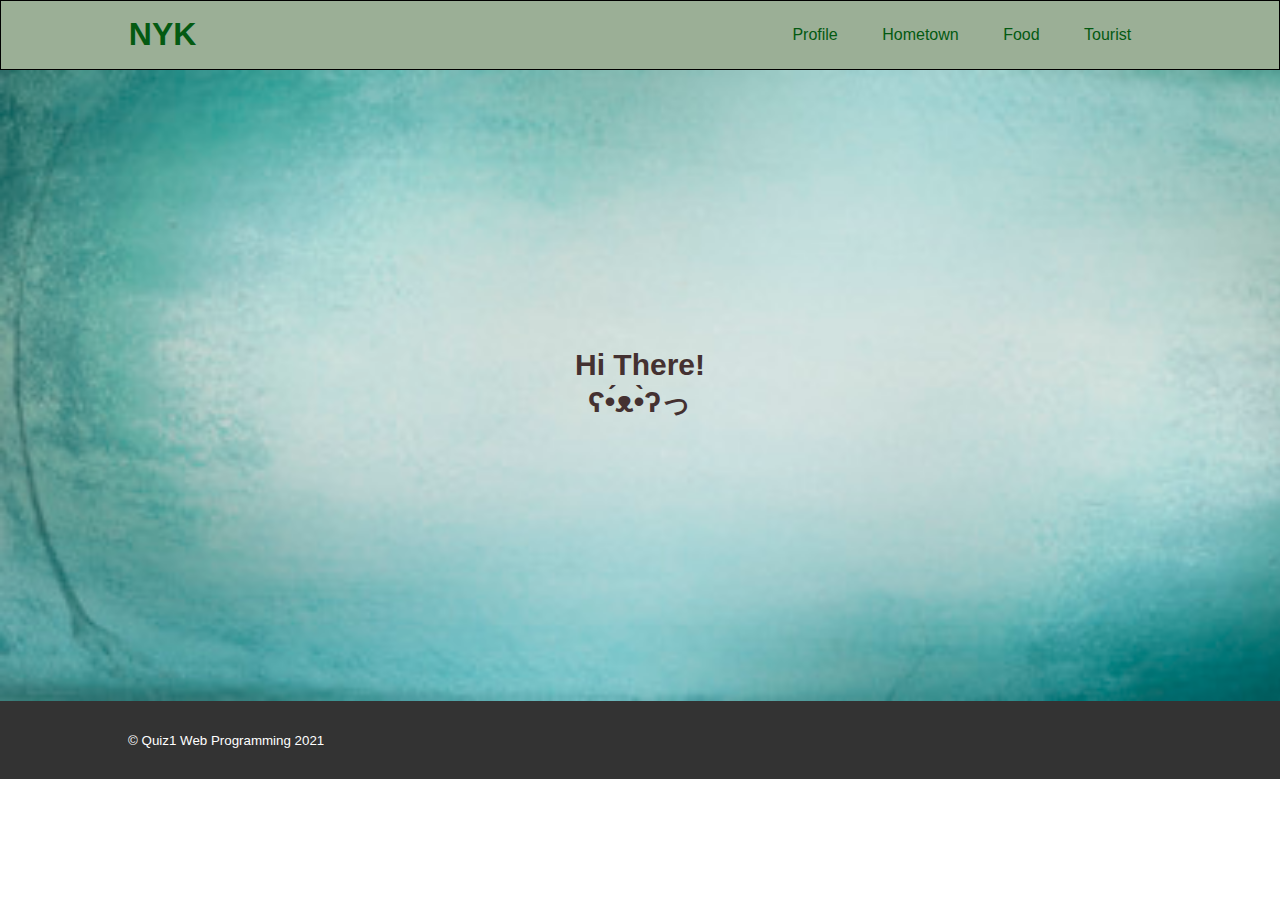
<file: index.html>
<!DOCTYPE html>
<html lang="en">
<head>
	<meta charset="UTF-8">
	<meta name="viewport" content="width-device-width, initial-scale=1.0">
	<title>Homepage</title>
	<link rel="stylesheet" type="text/css" href="./CSS/style.css">
</head>
<body>

	<!-- Header -->
	<header>
		<div class="container">
			<h1><a href="index.html" class="Home">NYK</a></h1>
			<ul>
				<li><a href="profile.html">Profile</a></li>
				<li><a href="hometown.html">Hometown</a></li>
				<li><a href="food.html">Food</a></li>
				<li><a href="tourist.html">Tourist</a></li>
			</ul>
		</div>
	</header>

	<!-- banner -->
	<section class="banner">
		<h2>Hi There!</h2>
		<h2>ʕ•́ᴥ•̀ʔっ</h2>
		<p><span id="clock"></span></p>
	</section> 

	<!-- Footer -->
	<footer>
		<div class="container">
			<small>&copy; Quiz1 Web Programming 2021</small>
		</div>
	</footer>

	<script src="./js/main.js"></script>
</body>
</html>
</file>
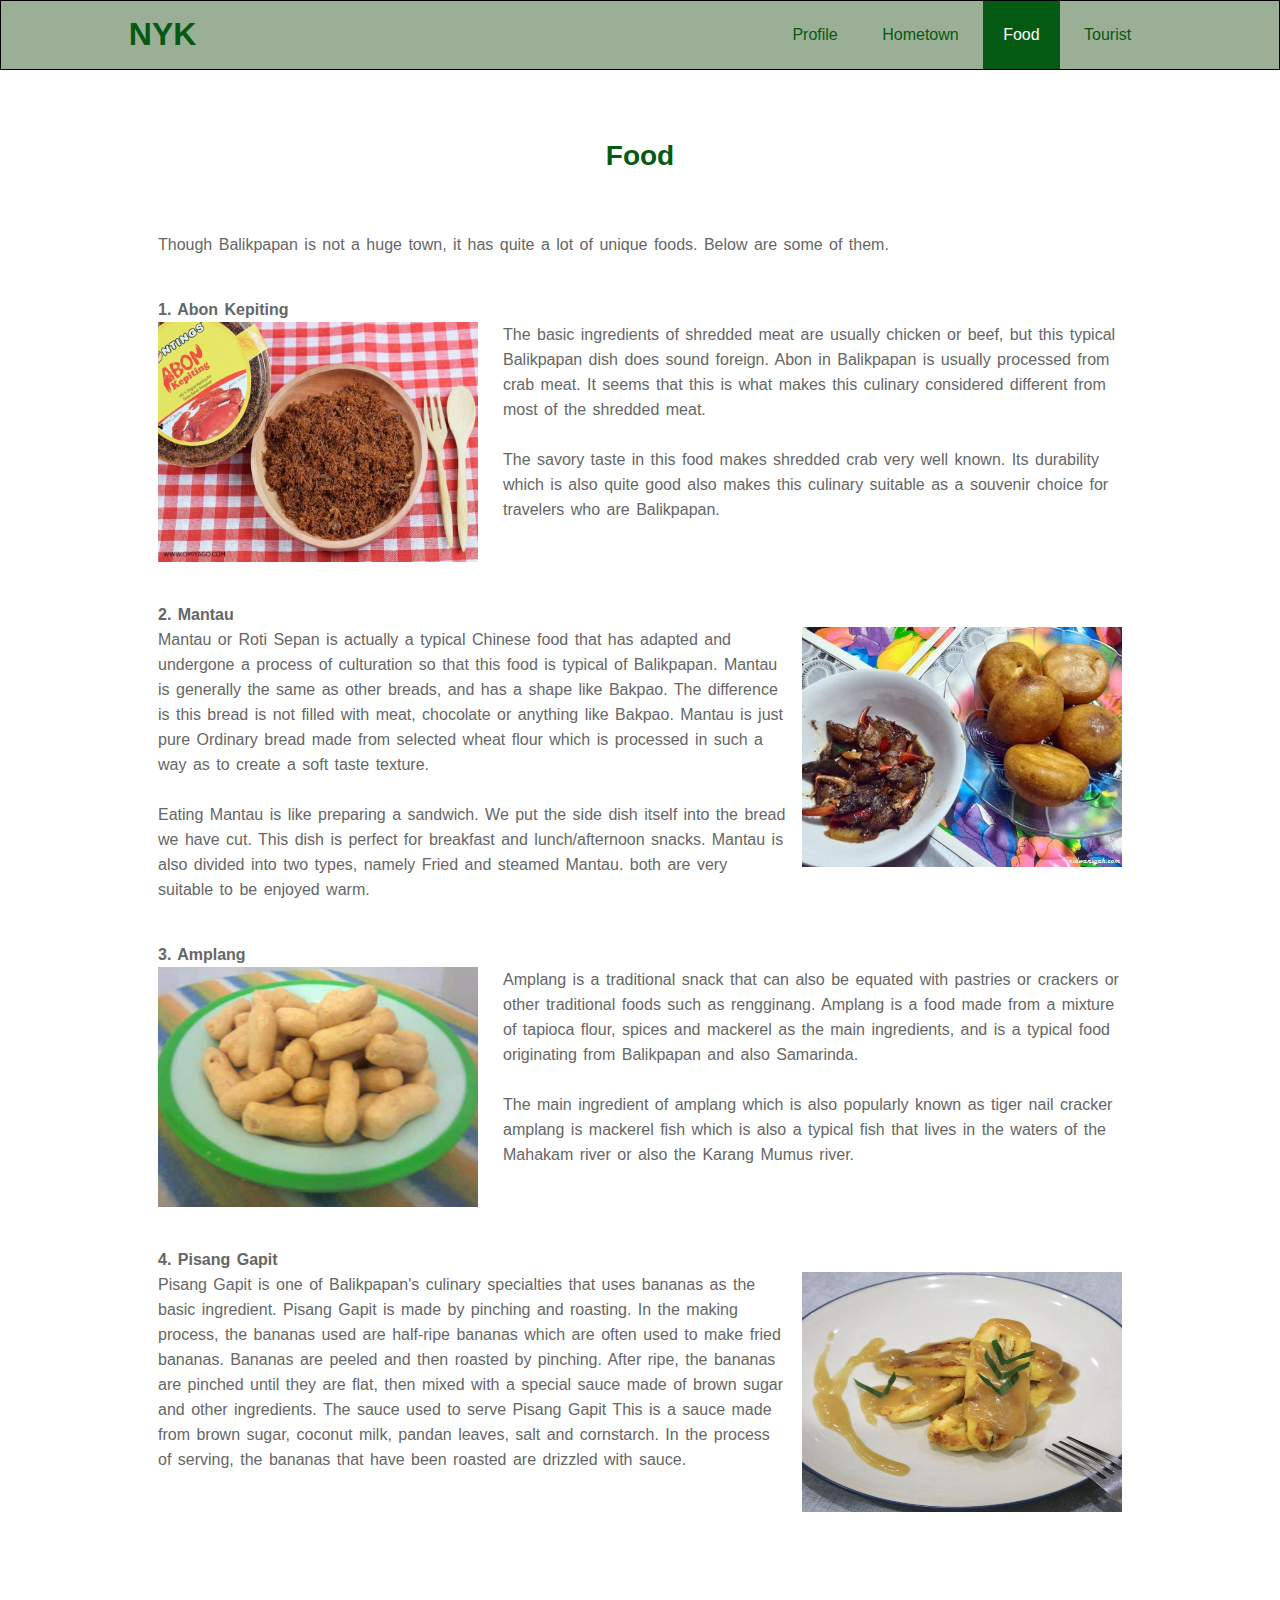
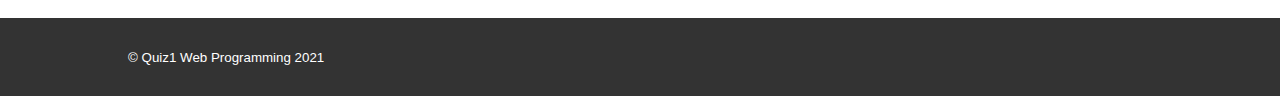
<file: food.html>
<!DOCTYPE html>
<html>
<head>
	<meta charset="utf-8">
	<meta name="viewport" content="width=device-width, initial-scale=1">
	<title>Food</title>
	<link rel="stylesheet" type="text/css" href="./CSS/style.css">
</head>
<body>


	<!-- header -->
	<header>
		<div class="container">
			<h1><a href="index.html" class="Home">NYK</a></h1>
			<ul>
				<li><a href="profile.html">Profile</a></li>
				<li><a href="hometown.html">Hometown</a></li>
				<li class="active"><a href="food.html">Food</a></li>
				<li><a href="tourist.html">Tourist</a></li>
			</ul>
		</div>
	</header>

		<!-- Food -->
	<section class="food">
		<div class="container">
			<h3>Food</h3>
			<p>Though Balikpapan is not a huge town, it has quite a lot of unique foods. Below are some of them.</p> 
			<p><strong>1. Abon Kepiting </strong><br>
			<img class="left" src="./images/food_abonkepiting.jpg" width="320" height="240" align="left">
			The basic ingredients of shredded meat are usually chicken or beef, but this typical Balikpapan dish does sound foreign. 
			Abon in Balikpapan is usually processed from crab meat. It seems that this is what makes this culinary considered different from most of the shredded meat. 
			<br><br>The savory taste in this food makes shredded crab very well known. 
			Its durability which is also quite good also makes this culinary suitable as a souvenir choice for travelers who are Balikpapan.</p>
			<p><strong>2. Mantau</strong><br>
			<img class="right" src="./images/food_mantau.jpg" width="320" height="240" align="right">
			Mantau or Roti Sepan is actually a typical Chinese food that has adapted and undergone a process of culturation so that this food is typical of Balikpapan. 
			Mantau is generally the same as other breads, and has a shape like Bakpao. The difference is this bread is not filled with meat, chocolate or anything like Bakpao. 
			Mantau is just pure Ordinary bread made from selected wheat flour which is processed in such a way as to create a soft taste texture. <br><br>
			Eating Mantau is like preparing a sandwich. We put the side dish itself into the bread we have cut. This dish is perfect for breakfast and lunch/afternoon snacks. 
			Mantau is also divided into two types, namely Fried and steamed Mantau. both are very suitable to be enjoyed warm.</p>
			<p><strong>3. Amplang </strong><br>
			<img class="left" src="./images/food_amplang.jpg" width="320" height="240" align="left">
			Amplang is a traditional snack that can also be equated with pastries or crackers or other traditional foods such as rengginang.
			Amplang is a food made from a mixture of tapioca flour, spices and mackerel as the main ingredients, and is a typical food originating from Balikpapan and also Samarinda. <br><br>
			The main ingredient of amplang which is also popularly known as tiger nail cracker amplang is mackerel fish which is also a typical fish that lives in the waters of the Mahakam river or also the Karang Mumus river.</p>
			<p><strong>4. Pisang Gapit</strong><br>
			<img class="right" src="./images/food_pisanggapit.jpg" width="320" height="240" align="right"> 
			Pisang Gapit is one of Balikpapan's culinary specialties that uses bananas as the basic ingredient. Pisang Gapit is made by pinching and roasting.
			In the making process, the bananas used are half-ripe bananas which are often used to make fried bananas. Bananas are peeled and then roasted by pinching. 
			After ripe, the bananas are pinched until they are flat, then mixed with a special sauce made of brown sugar and other ingredients.
			The sauce used to serve Pisang Gapit This is a sauce made from brown sugar, coconut milk, pandan leaves, salt and cornstarch.
			In the process of serving, the bananas that have been roasted are drizzled with sauce.</p>
		</div>
	</section>
	<br><br>

	<!-- footer -->
	<footer>
		<div class="container">
			<small>&copy; Quiz1 Web Programming 2021</small>
		</div>
	</footer>

</body>
</html>
</file>
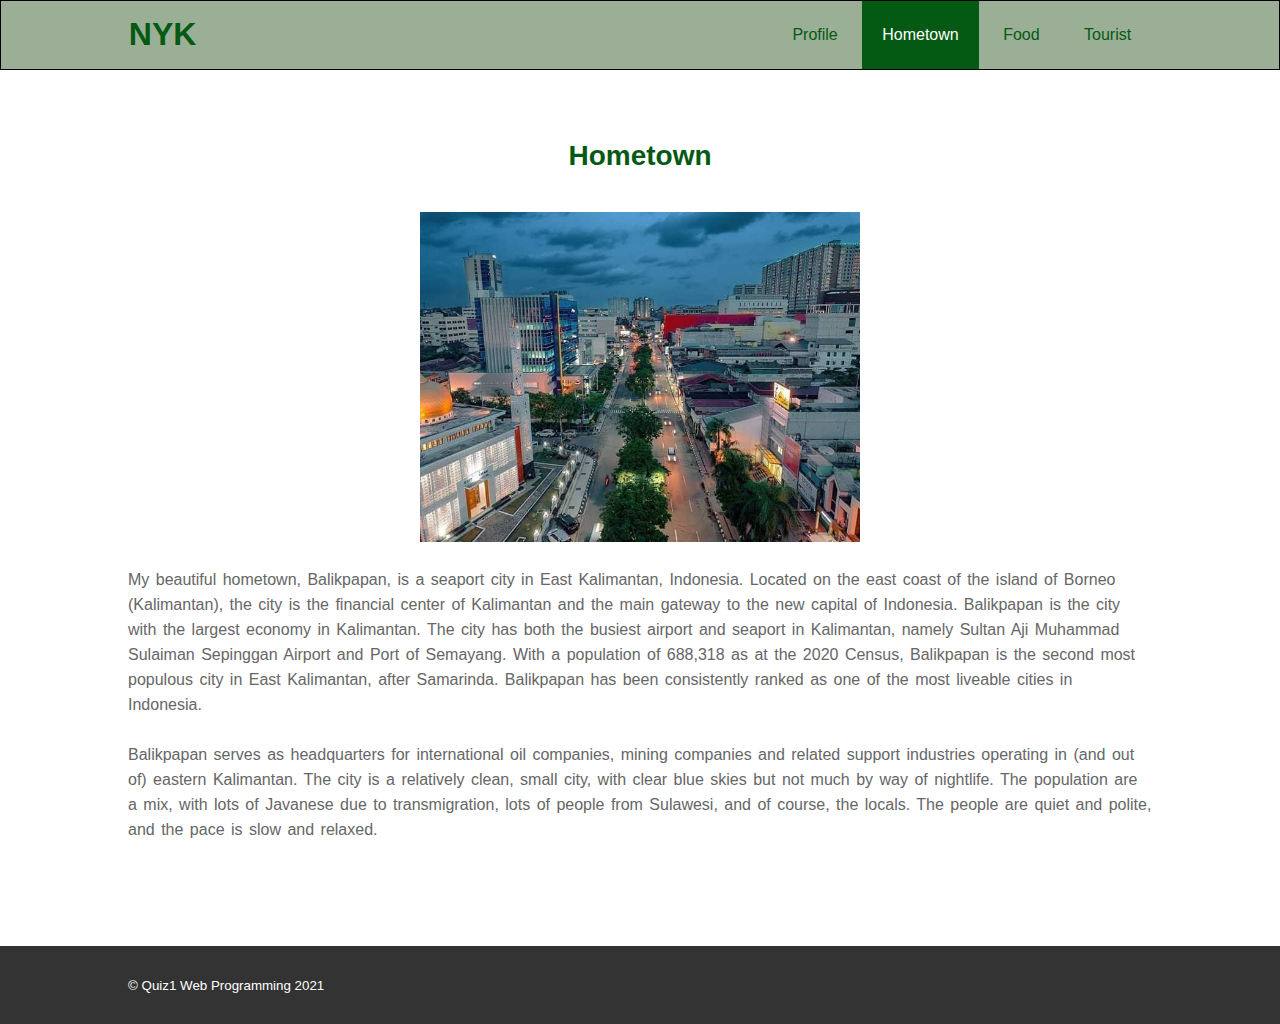
<file: hometown.html>
<!DOCTYPE html>
<html>
<head>
	<meta charset="utf-8">
	<meta name="viewport" content="width=device-width, initial-scale=1">
	<title>Hometown</title>
	<link rel="stylesheet" type="text/css" href="./CSS/style.css">
</head>
<body>


	<!-- header -->
	<header>
		<div class="container">
			<h1><a href="index.html" class="Home">NYK</a></h1>
			<ul>
				<li><a href="profile.html">Profile</a></li>
				<li class="active"><a href="hometown.html">Hometown</a></li>
				<li><a href="food.html">Food</a></li>
				<li><a href="tourist.html">Tourist</a></li>
			</ul>
		</div>
	</header>


	<!-- Hometown -->
	<section class="hometown">
		<div class="container">
			<h3>Hometown</h3>
			<img src="./images/Hometown_Balikpapan.jpg" alt="Profile Photo" width="440" height="330" class="center">
			<p>My beautiful hometown, Balikpapan, is a seaport city in East Kalimantan, Indonesia. Located on the east coast of the island of Borneo (Kalimantan), 
				the city is the financial center of Kalimantan and the main gateway to the new capital of Indonesia. Balikpapan is the city with the largest economy in Kalimantan. 
				The city has both the busiest airport and seaport in Kalimantan, namely Sultan Aji Muhammad Sulaiman Sepinggan Airport and Port of Semayang. 
				With a population of 688,318 as at the 2020 Census, Balikpapan is the second most populous city in East Kalimantan, after Samarinda. 
				Balikpapan has been consistently ranked as one of the most liveable cities in Indonesia.
			<br><br>
			Balikpapan serves as headquarters for international oil companies, mining companies and related support industries operating in (and out of) eastern Kalimantan. 
			The city is a relatively clean, small city, with clear blue skies but not much by way of nightlife. The population are a mix, with lots of Javanese due to transmigration, 
			lots of people from Sulawesi, and of course, the locals. The people are quiet and polite, and the pace is slow and relaxed.</p>
		</div>
	</section>
	<br><br><br>


	<!-- footer -->
	<footer>
		<div class="container">
			<small>&copy; Quiz1 Web Programming 2021</small>
		</div>
	</footer>

</body>
</html>
</file>
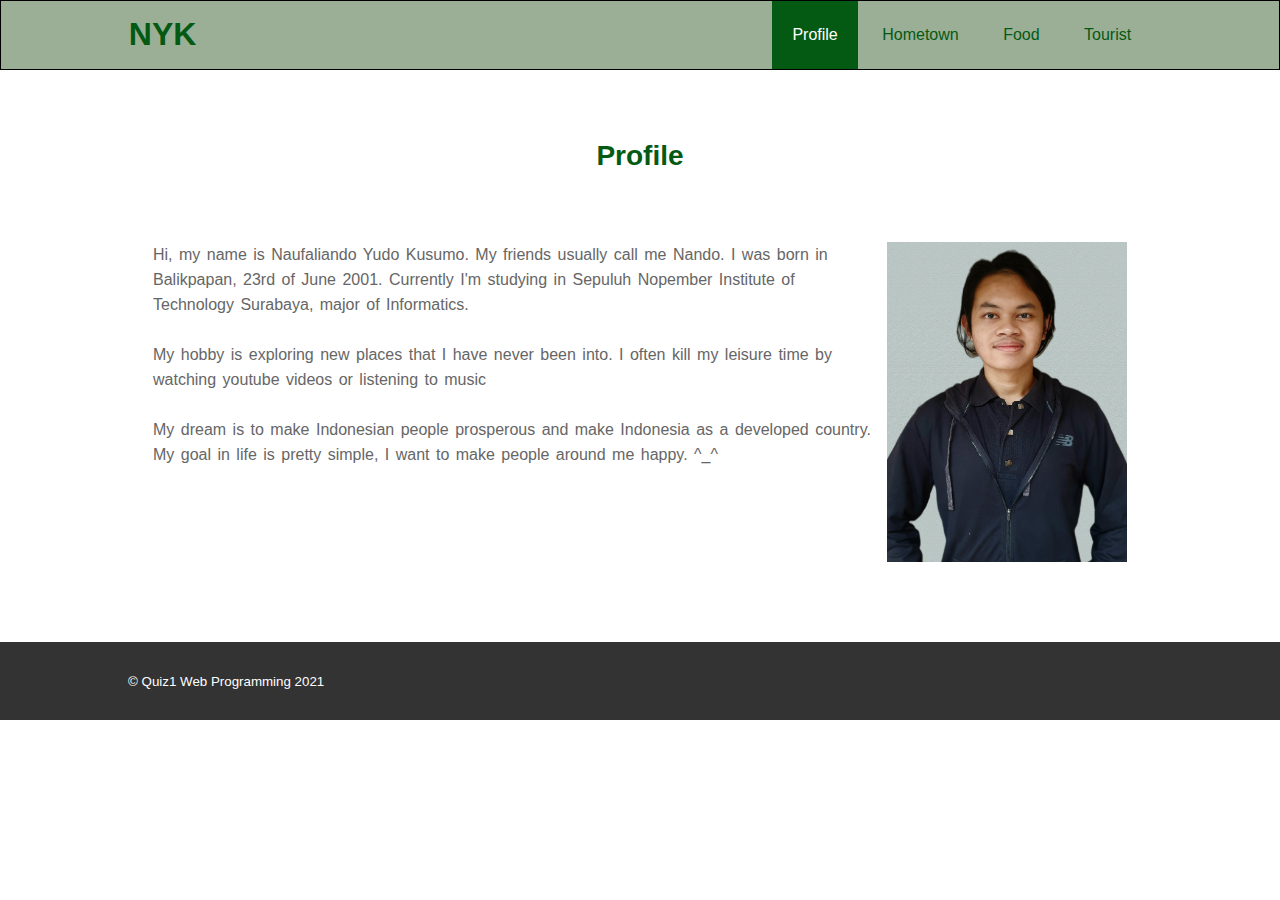
<file: profile.html>
<!DOCTYPE html>
<html>
<head>
	<meta charset="utf-8">
	<meta name="viewport" content="width=device-width, initial-scale=1">
	<title>Profile</title>
	<link rel="stylesheet" type="text/css" href="./CSS/style.css">
</head>
<body>


	<!-- header -->
	<header>
		<div class="container">
			<h1><a href="index.html" class="Home">NYK</a></h1>
			<ul>
				<li class="active"><a href="profile.html">Profile</a></li>
				<li><a href="hometown.html">Hometown</a></li>
				<li><a href="food.html">Food</a></li>
				<li><a href="tourist.html">Tourist</a></li>
			</ul>
		</div>
	</header>
	<!-- Profile -->
	<section class="profile">
		<div class="container">
			<h3>Profile</h3>
			<p> <img class="right" src="./images/profile_Nando.png" alt="Profile Photo" width="240" height="320" align="Right"z>
				Hi, my name is Naufaliando Yudo Kusumo. My friends usually call me Nando. I was born in Balikpapan, 23rd of June 2001. 
				Currently I'm studying in Sepuluh Nopember Institute of Technology Surabaya, major of Informatics.<br><br>
				My hobby is exploring new places that I have never been into. I often kill my leisure time by watching youtube videos or listening to music<br><br>
				My dream is to make Indonesian people prosperous and make Indonesia as a developed country. My goal in life is pretty simple, I want to make people around me happy. ^_^ </p>
	</section>

	<!-- footer -->
	<footer>
		<div class="container">
			<small>&copy; Quiz1 Web Programming 2021</small>
		</div>
	</footer>

</body>
</html>
</file>
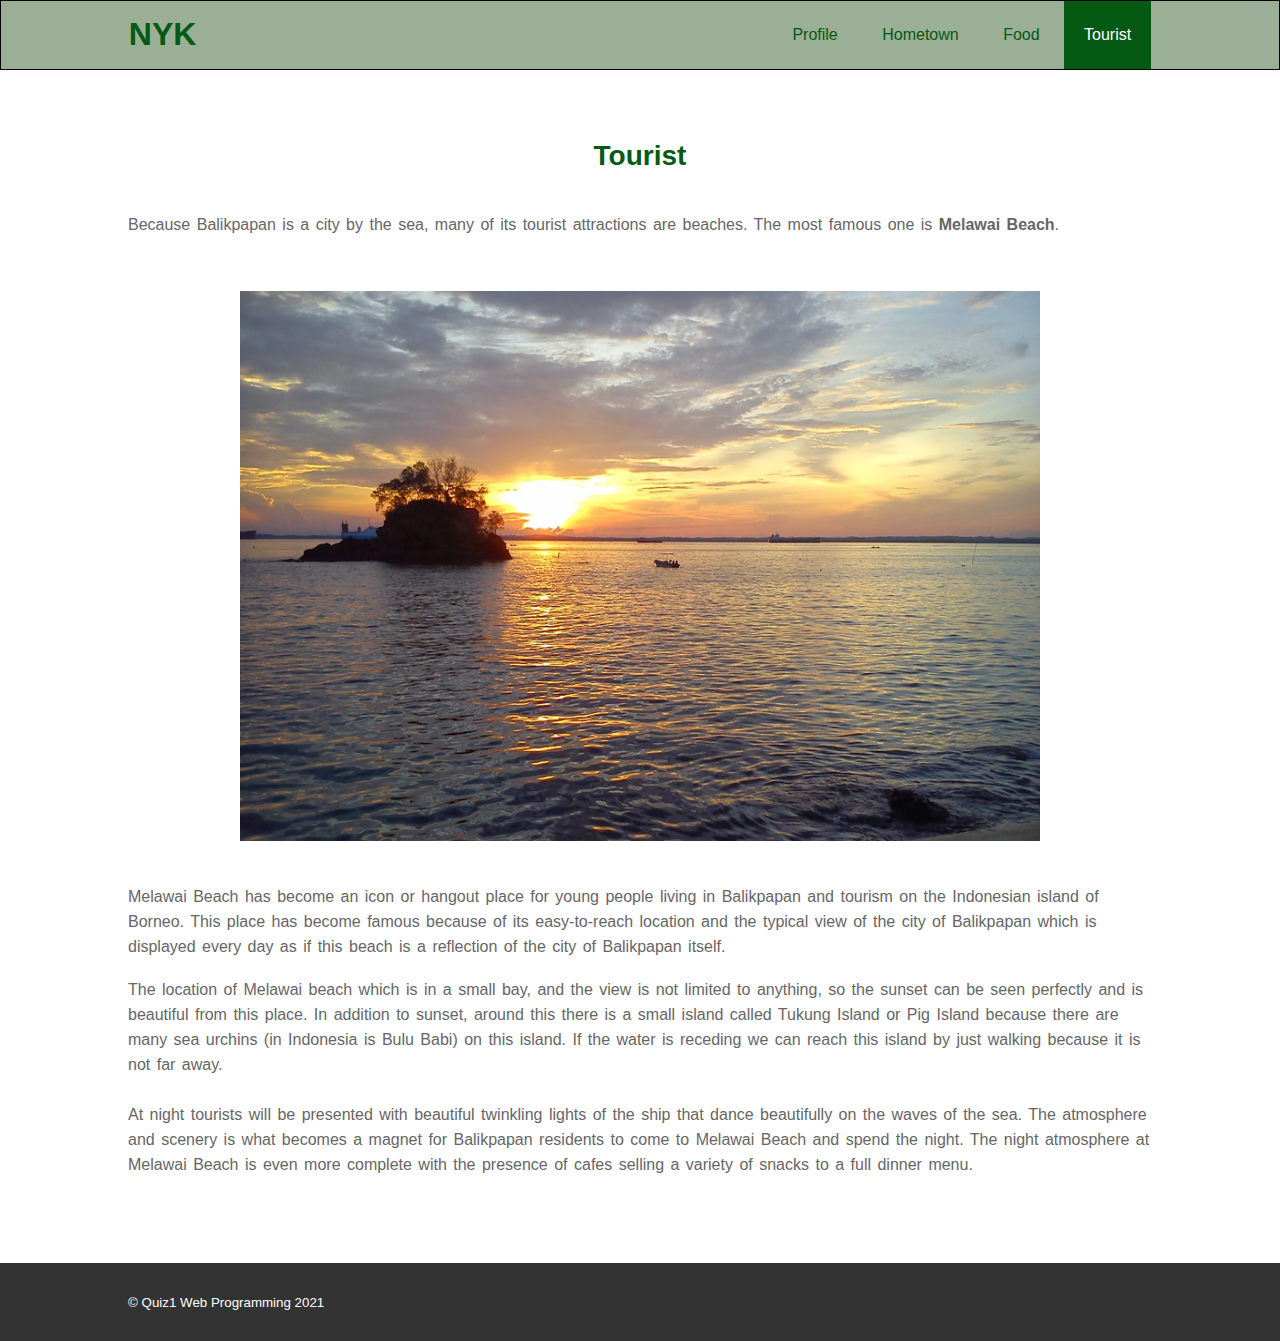
<file: tourist.html>
<!DOCTYPE html>
<html>
<head>
	<meta charset="utf-8">
	<meta name="viewport" content="width=device-width, initial-scale=1">
	<title>Tourist</title>
	<link rel="stylesheet" type="text/css" href="./CSS/style.css">
</head>
<body>


	<!-- header -->
	<header>
		<div class="container">
			<h1><a href="index.html" class="Home">NYK</a></h1>
			<ul>
				<li><a href="profile.html">Profile</a></li>
				<li><a href="hometown.html">Hometown</a></li>
				<li><a href="food.html">Food</a></li>
				<li class="active"><a href="tourist.html">Tourist</a></li>
			</ul>
		</div>
	</header>
	<!-- Tourist -->
	<section class="tourist">
		<div class="container">
			<h3>Tourist</h3>
			<p>Because Balikpapan is a city by the sea, many of its tourist attractions are beaches. The most famous one is <strong>Melawai Beach</strong>.</p>
			<br><br><br>
			<img class="center" src="./images/tourist_pantaimelawai.jpg" width="800" height="550" align="container"> <br>
			<p>Melawai Beach has become an icon or hangout place for young people living in Balikpapan and tourism on the Indonesian island of Borneo. 
				This place has become famous because of its easy-to-reach location and the typical view of the city of Balikpapan which is displayed every day as if this beach is a reflection of the city of Balikpapan itself.</p><br>
			<p>The location of Melawai beach which is in a small bay, and the view is not limited to anything, so the sunset can be seen perfectly and is beautiful from this place.
				In addition to sunset, around this there is a small island called Tukung Island or Pig Island because there are many sea urchins (in Indonesia is Bulu Babi) on this island. 
				If the water is receding we can reach this island by just walking because it is not far away.<br><br></p>
			<p>At night tourists will be presented with beautiful twinkling lights of the ship that dance beautifully on the waves of the sea. The atmosphere and scenery is what becomes a magnet for Balikpapan residents to come to Melawai Beach and spend the night.
				The night atmosphere at Melawai Beach is even more complete with the presence of cafes selling a variety of snacks to a full dinner menu.</p>
		</div>
	</section>
	<br><br>

	<!-- footer -->
	<footer>
		<div class="container">
			<small>&copy; Quiz1 Web Programming 2021</small>
		</div>
	</footer>

</body>
</html>
</file>
<file: CSS/style.css>
* {
	padding:0;
	margin:0;
	font-family: sans-serif;
}

a {
	color: inherit;
	text-decoration: none;
}

.container {
	width: 80%;
	margin: 0 auto;
}

.container:after {
	content: '';
	display: block;
	clear: both;
}

.container img {
	background-size: cover;
	background-position: center;
}

#clock {
	font-size: 30px;
	justify-content: center;
}

header {
	border: 1px solid;
	background-color: rgb(155, 175, 150);
}

header h1 {
	float: left;
	padding: 15px 0;
	color: #045a12;
}

header ul {
	float: right;
}

header ul li {
	display: inline-block;
	color: #045a12;
}

header ul li a {
	padding: 25px 20px;
	display: inline-block;
}

header ul li a:hover {
	background-color: #045a12;
	color: #fff;
}

.active {
	background-color: #045a12;
	color: #fff;
}

.banner {
	height: 59vh;
	background-image: url('../images/home_banner2.jpg');
	background-size: cover; 
	position: relative;
	display: flex;
	justify-content: center;
	align-items: center;
	flex-direction: column;
}

.banner h2 {
	font-size: 30px;
	color: rgb(68, 49, 49);
	z-index: 1;
}

section {
	padding: 50px 0; 
}

section h3 {
	font-size: 28px;
	text-align: center;
	padding: 20px 0;
	color: #045a12;
	margin-bottom: 20px;
}

.label {
	background-color:#045a12; 
	color: #fff;
}

.profile p {
	color: #666;
	word-spacing: 2px;
	line-height: 25px;
	text-align: left;
	padding: 30px 25px;
	float: left;
}

.hometown p {
	color: #666;
	word-spacing: 2px;
	line-height: 25px;
}

.food p {
	color: #666;
	word-spacing: 2px;
	line-height: 25px;
	float: left;
	padding: 20px 30px;
}

.tourist p {
	color: #666;
	word-spacing: 2px;
	line-height: 25px;
}

footer {
	padding: 30px 0;
	background-color: #333;
	color: #fff;
	text-align: left;
}

.center {
	display: block;
	margin-left: auto;
	margin-right: auto;
	padding-bottom: 25px;
}

.left {
	display: block;
	padding-right: 25px;
}

.right {
	display: block;
	padding-left: 15px;
}
</file>
